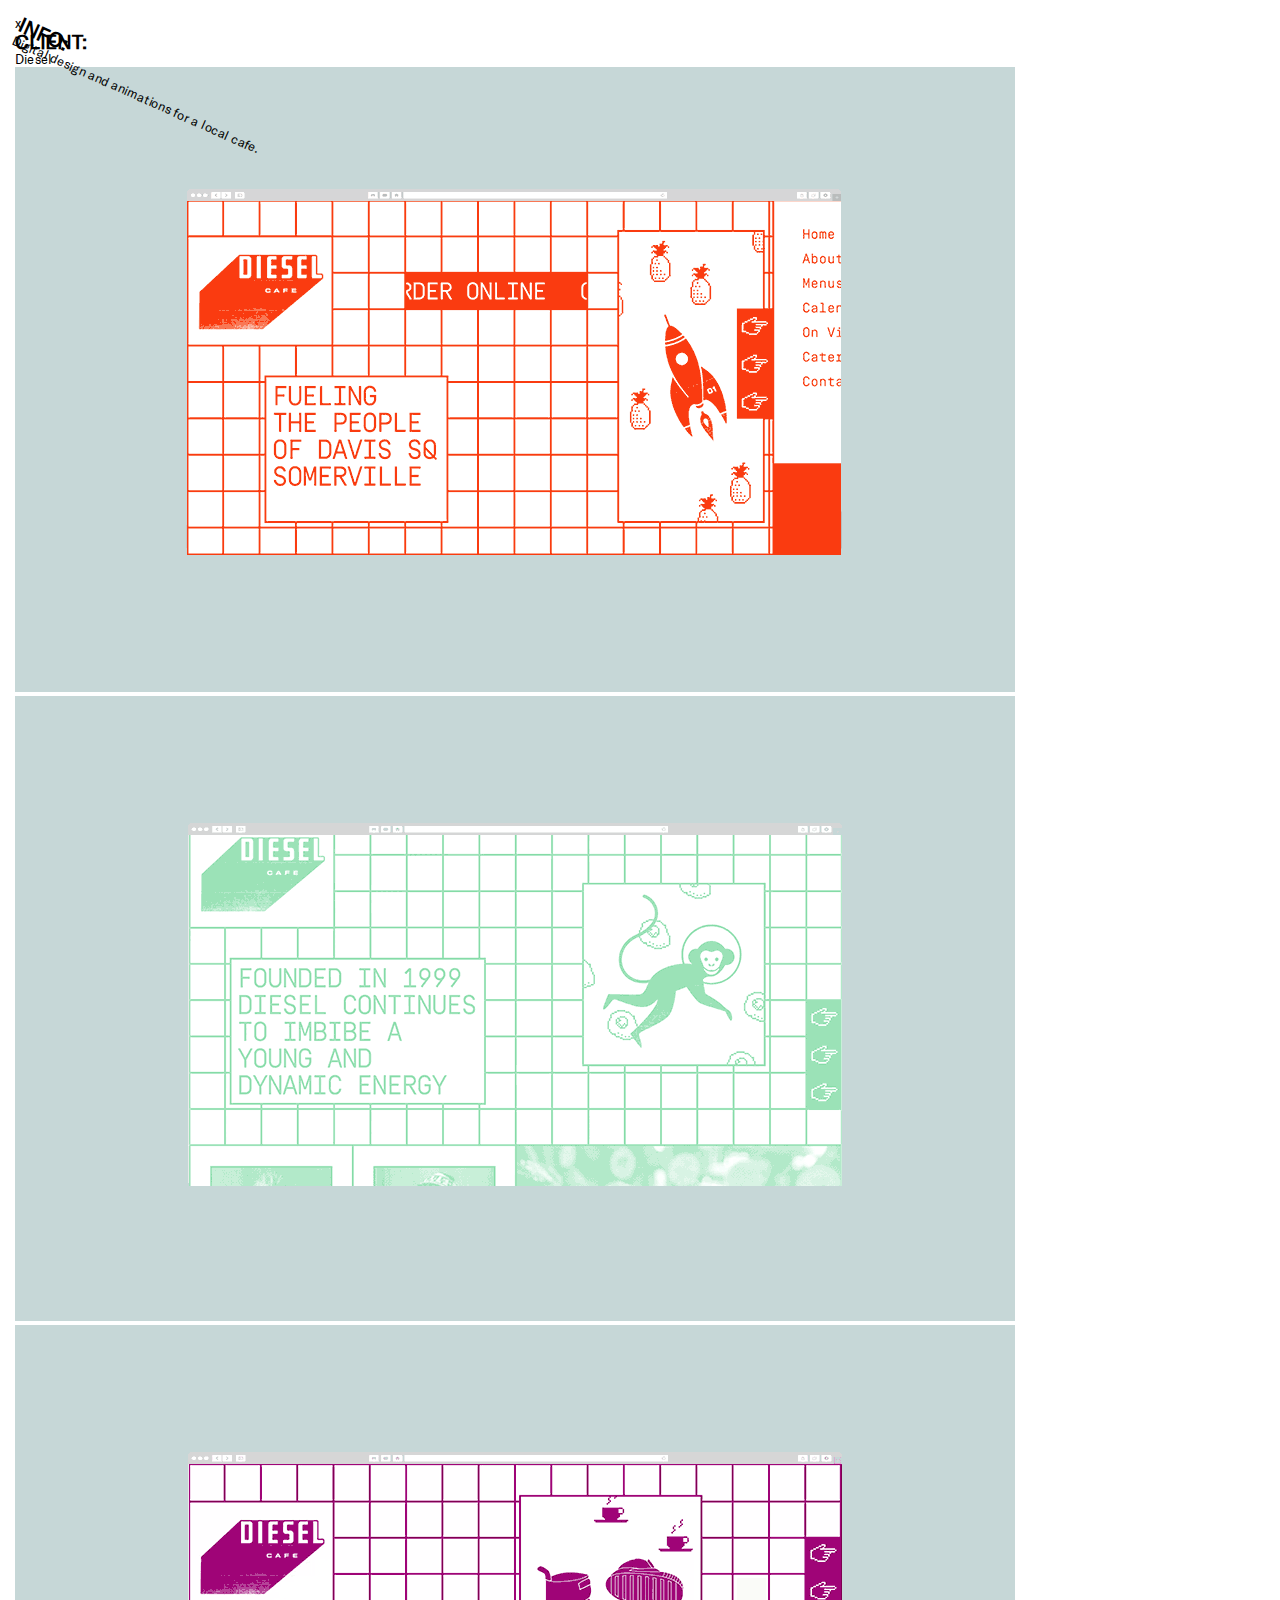
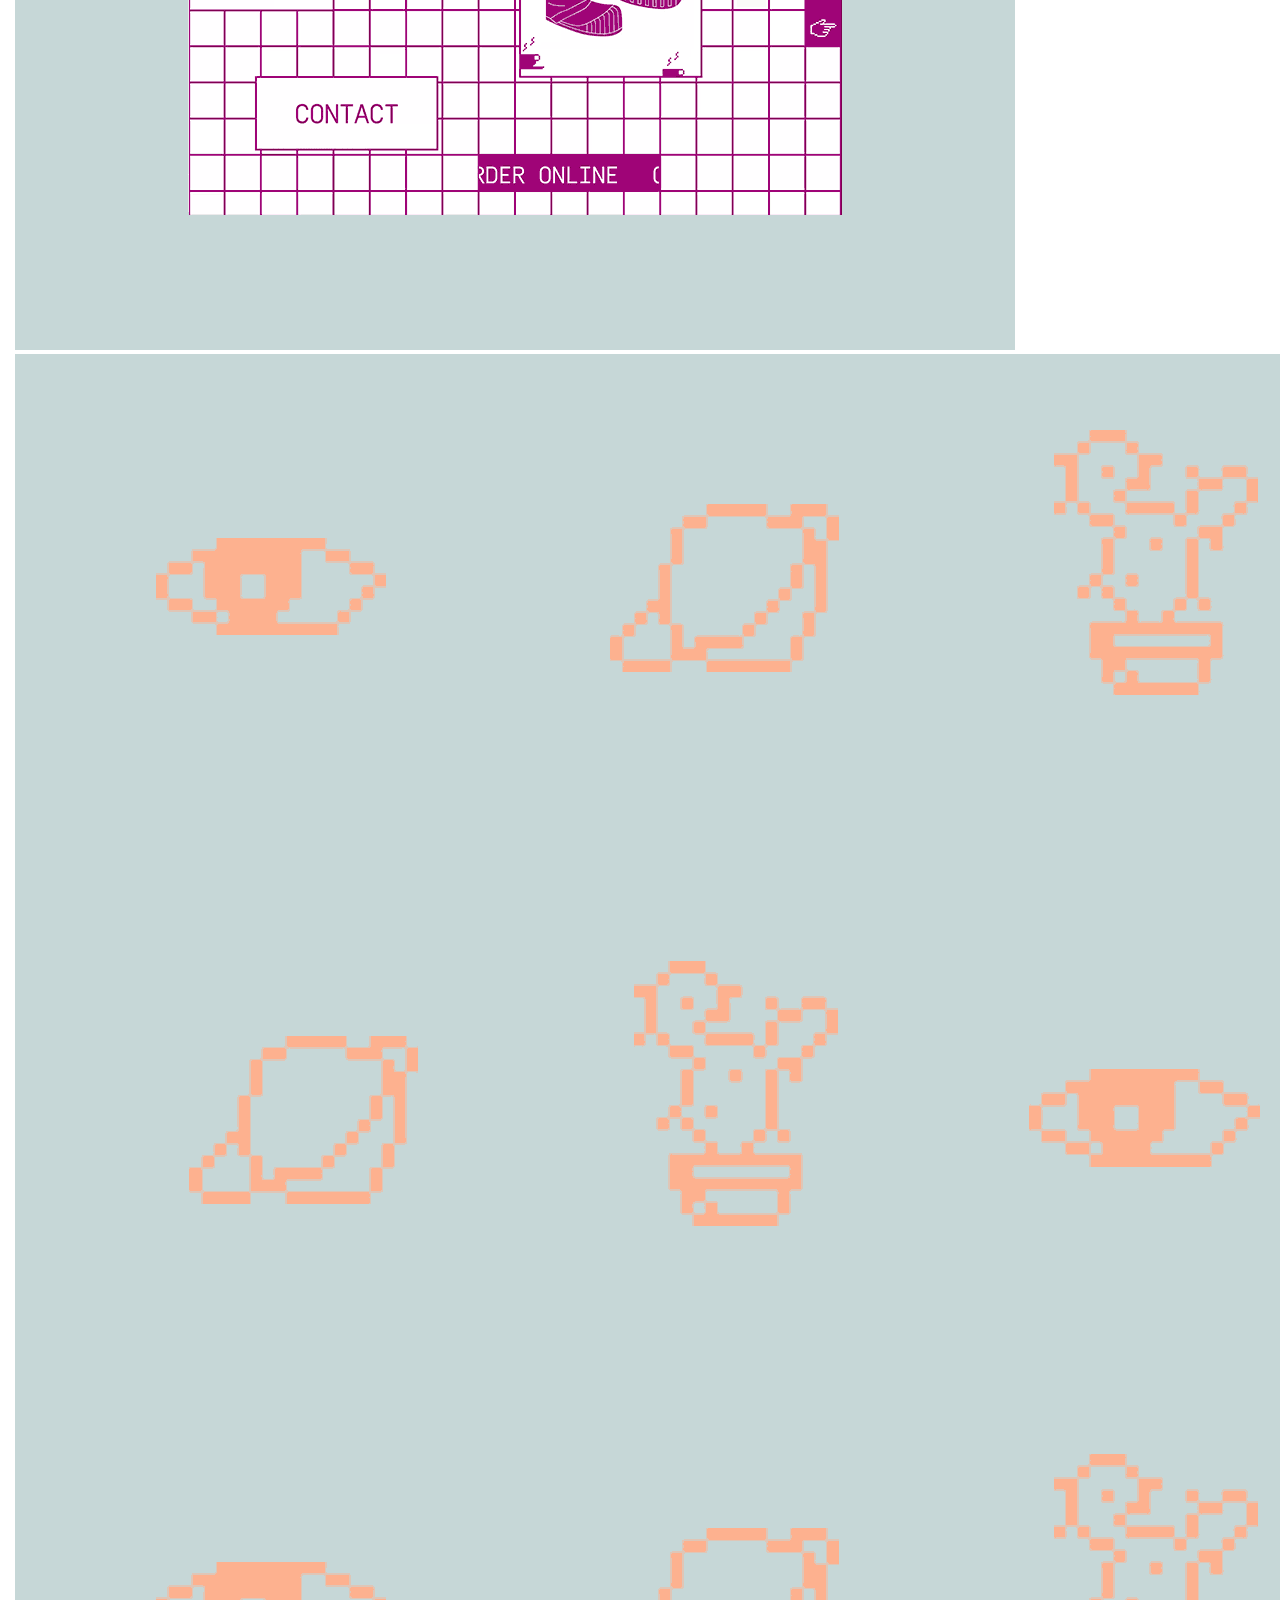
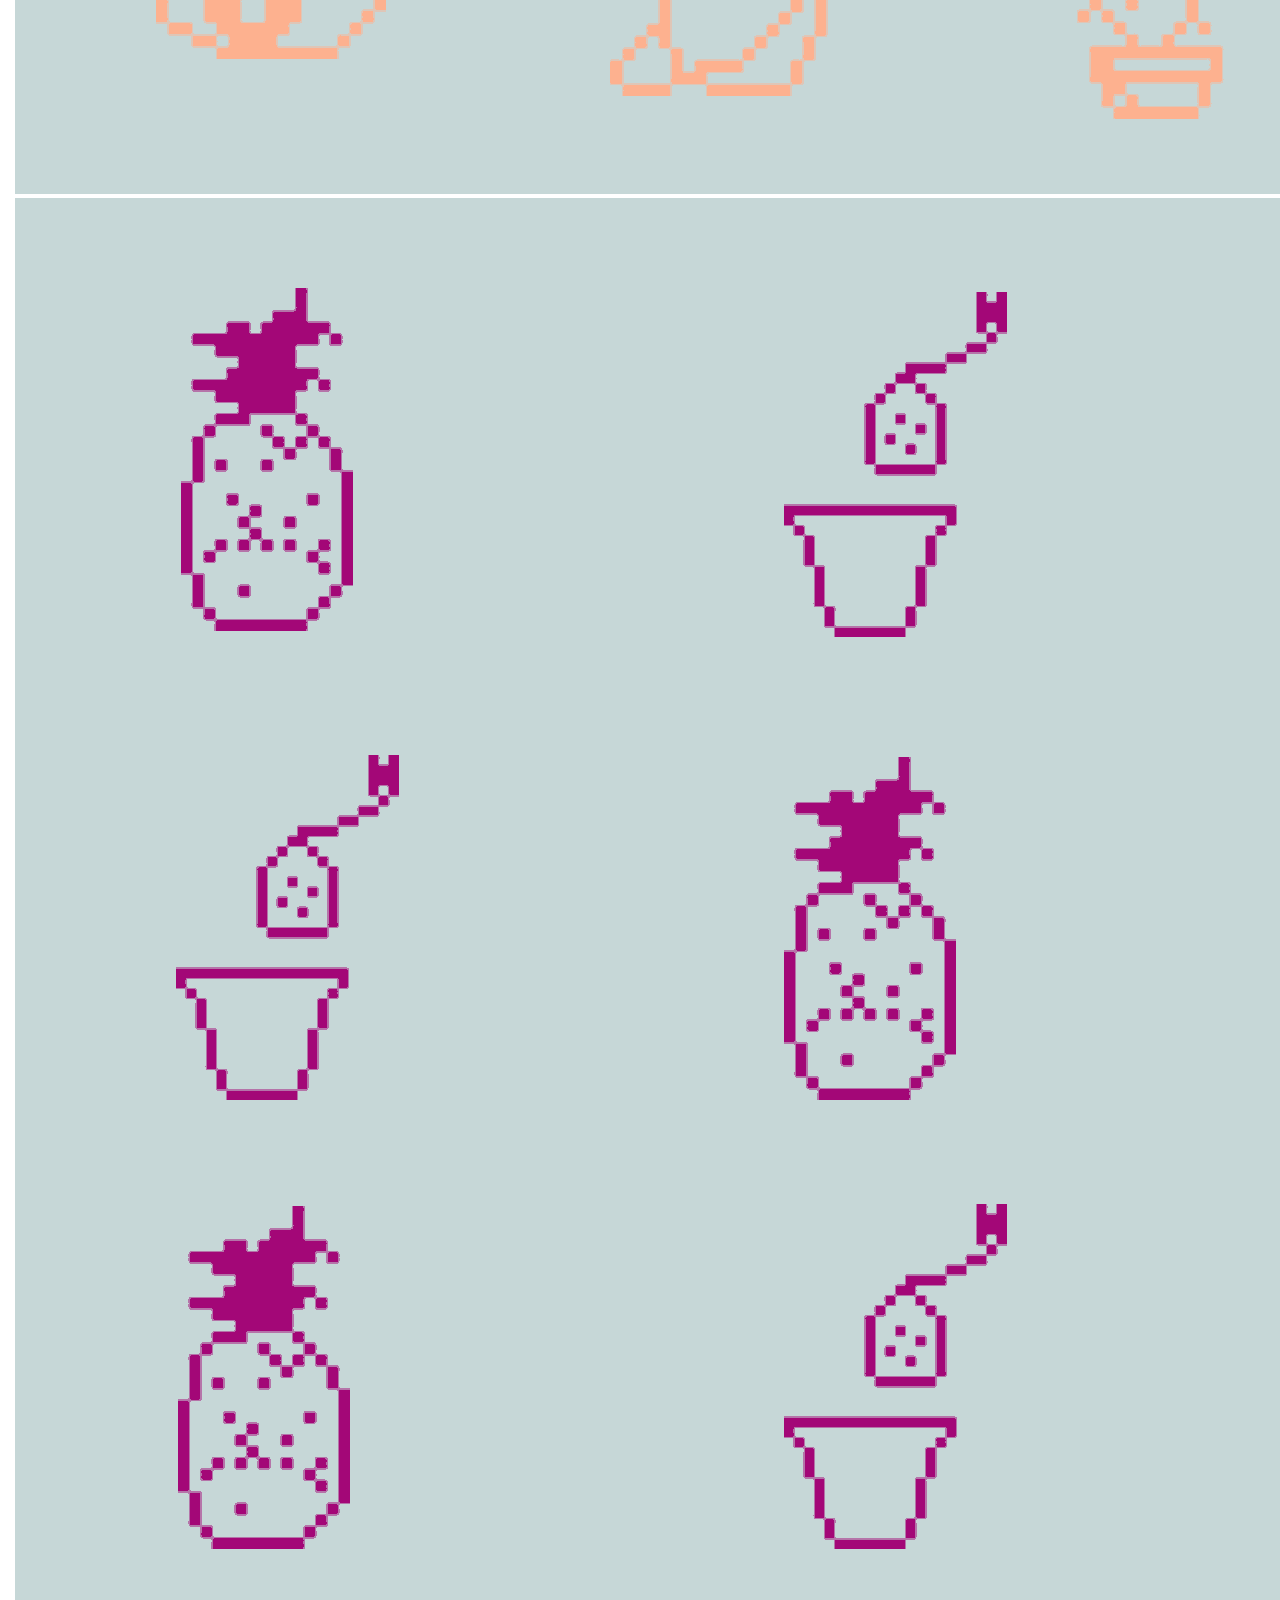
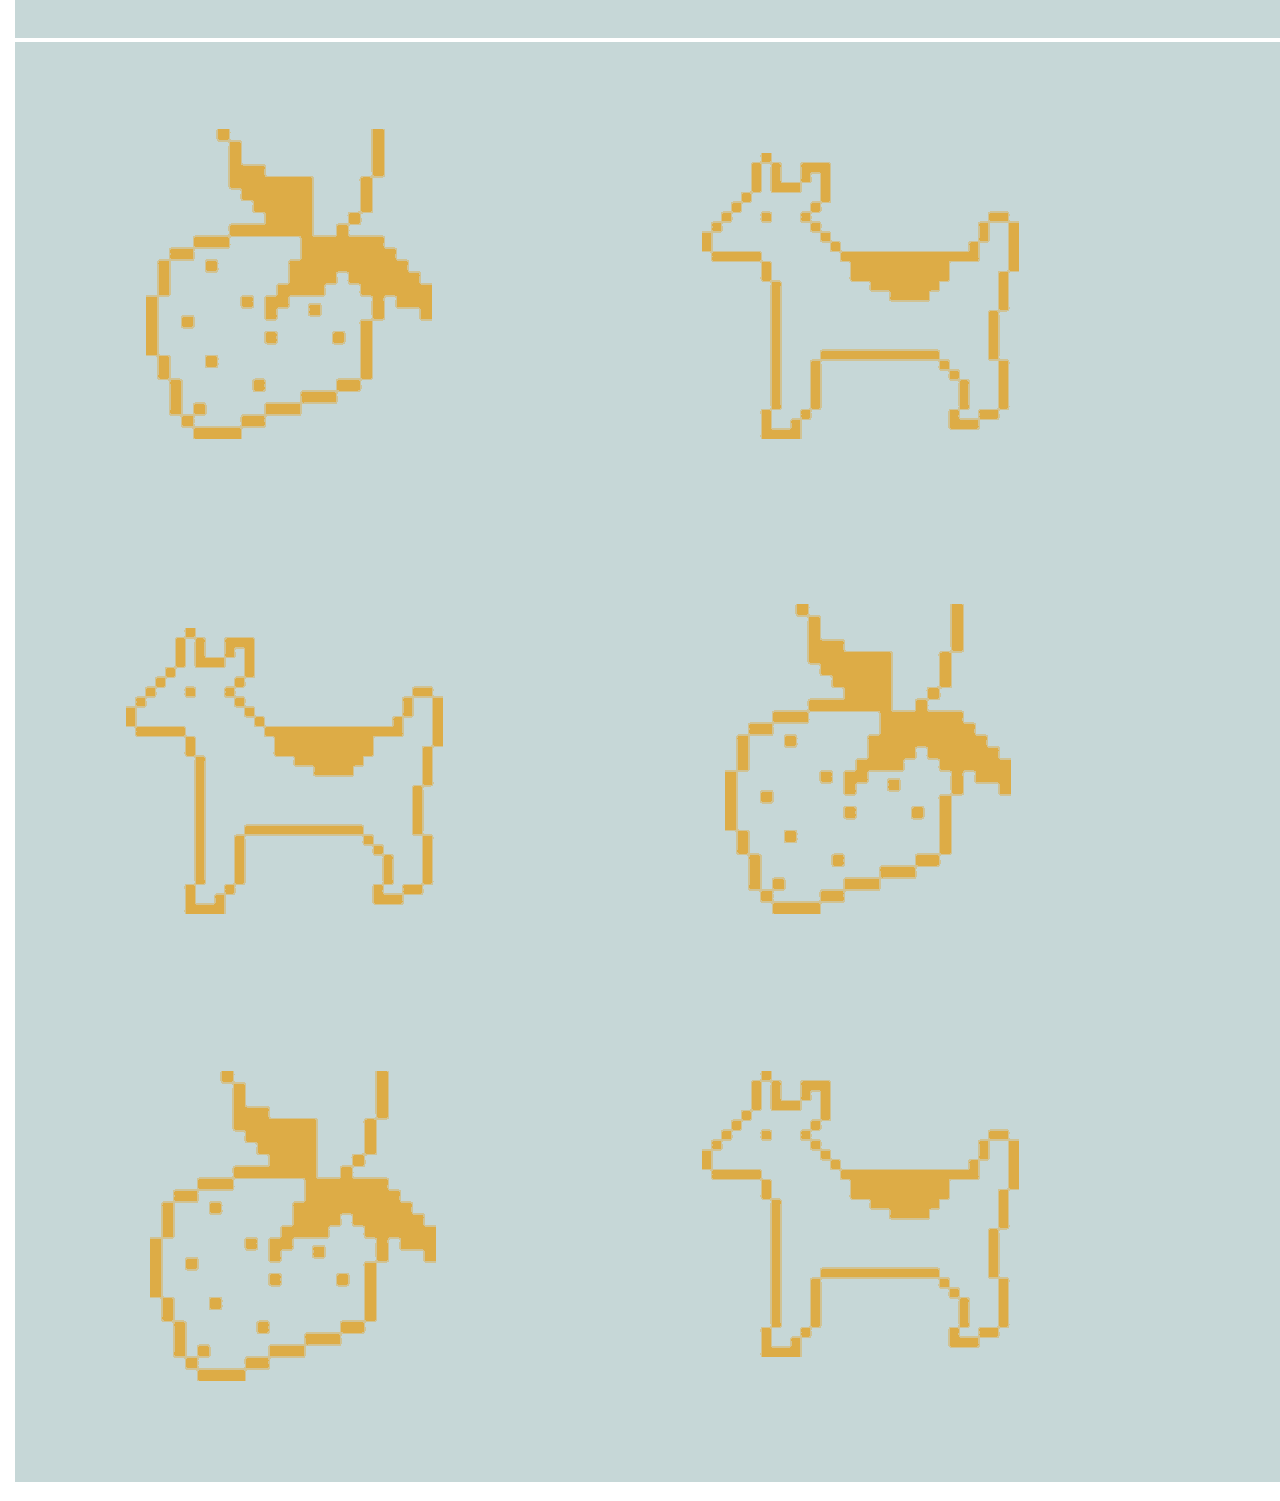
<file: diesel.html>
<!DOCTYPE html>
<html lang="en">
	<head>
    	<meta charset="utf-8">
    	<meta name="description" content="Your description goes here">
    	<meta name="keywords" content="one, two, three">

		<title>Chiara Pucci</title>

		<!-- external CSS link -->
		<link rel="stylesheet" href="css/style.css">

	</head>
	<body>
		<header>
		</header>

		<div class="go-back">
			<div class="go-back-text">
			<a href="index.html"><h3>x</h3></a>
		</div>
		</div>

		<div class="project-text">
			<div class="client">
				<h4>Client:</h4><h3>Diesel</h3>
			</div>
			<div class="info">
				<h4>Info:</h4><h3>Digital design and animations for a local cafe.</h3>
			</div>
		</div>

		<container class="project-gallery">
		<img class="project-gi" src="images/Diesel_Home.gif"></div>
		<img class="project-gi" src="images/Diesel_About.gif"></div>
    <img class="project-gi" src="images/Diesel_Contact.gif"></div>
		<img class="project-gi" src="images/Diesel_AnimCom.gif"></div>
		<img class="project-gi" src="images/Diesel_Tea.gif"></div>
		<img class="project-gi" src="images/Diesel_Dogs.gif"></div>

	</container>

	</div>

  <script src="https://ajax.googleapis.com/ajax/libs/jquery/1.10.1/jquery.min.js"></script>
  <script src="js/main.js"></script>
	<script src="js/parallax.min.js"></script>
  <script language="JavaScript1.2"></script>
	<!-- include Cycle2 -->
	<script src="js/jquery.cycle2.min.js"></script>

</body>
</html>
</file>
<file: css/style.css>
/*
Project Name: Blank Template
Client: Your Client
Author: Your Name
Developer @GA in NYC
*/


/******************************************
/* SETUP
/*******************************************/
* {
     -moz-box-sizing: border-box; /* Firexfox */
     -webkit-box-sizing: border-box; /* Safari/Chrome/iOS/Android */
     box-sizing: border-box; /* IE */
}


/******************************************
/* BASE STYLES
/*******************************************/
.clearfix:after {
     content: ".";
     display: block;
     clear: both;
     visibility: hidden;
     line-height: 0;
     height: 0;
}
.clear {
	clear: both;
}
.alignright {
	float: right;
	padding: 0 0 10px 10px; /* note the padding around a right floated image */
}
.alignleft {
	float: left;
	padding: 0 10px 10px 0; /* note the padding around a left floated image */
}
.left {
  float: left;
}
.right {
  float: right;
}

/******************************************
/* TYPOGRAPHY
/*******************************************/
@font-face {
  font-family: "GT America M";
  src: url("gt-america-standard-medium.ttf");
}
@font-face {
  font-family: "GT America R";
  src: url("gt-america-standard-regular.ttf");
}
h1 {
  font-family: "GT America R";
  font-weight: 800;
  line-height: 14px;
  font-size: 18px;
  letter-spacing: 40px;
  margin: 0px;
  text-transform: uppercase;
}
h2 {
  font-family: "GT America R";
  font-weight: 400;
  font-size: 32px;
  line-height: 36px;
  margin: 0px;
  letter-spacing: -.2px;
  text-transform: none;
}
h3{
  font-family: "GT America R";
  font-weight: 400;
  font-size: 12.75px;
  letter-spacing: 0.2px;
  margin: 0px;
  text-transform: none;
}
h4 {
  font-family: "GT America R";
  font-weight: 600;
  font-size: 20px;
  line-height: 20px;
  letter-spacing: -.2px;
  margin: 0px;
  text-transform: uppercase;
}
h5 {
  font-family: "GT America R";
  font-weight: 600;
  font-size: 14px;
  line-height: 20px;
  letter-spacing: -.2px;
  margin: 0px;
  text-transform: uppercase;
}
h6 {
  font-family: "GT America R";
  font-weight: 400;
  font-size: 18px;
  line-height: 30px;
  margin: 0px;
}
p {
  font-family: "GT America R";
  font-weight: 400;
  font-size: 12.5px;
  line-height: 19px;
  letter-spacing: -.25px;
  margin: 0px;
}
/******************************************
/* ADDITIONAL STYLES
/*******************************************/
body {
  margin: 15px;
  /*background: linear-gradient(rgba(255,0,0,0), rgba(255,0,0,1));*/
}
a {
  color: black;
}
a:link{
  text-decoration: none;
  color: black;
}
a:hover{
color: transparent;
-webkit-text-stroke-color: black;
-webkit-text-stroke-width: 1.25px;
}
img {
  margin-bottom: 0px;
}
dt {
  color: transparent;
}
dt::first-letter {
  color: white;
  -webkit-text-stroke-color: #000FFF;
  -webkit-text-stroke-width: 1.75px;
}
/******************************************
/* HEADER
/*******************************************/
header {
  width: 100%;
  float: left;
  position: fixed;
  padding-right: 0%;
  z-index: 200;
  margin-bottom: 22px;
  margin-top: 25px;
}
.info {
  position: absolute;
  transform: rotate(24deg);
  margin-left: -10px;
}
.middle {
  margin-left: 20%;
}
.last {
  margin-left: 30%;
}
.pachanga {
  margin-left: 50%;
}

/******************************************
/* PROJECTS
/*******************************************/
#bloc #diesel #ico #noat #mit{
  padding-bottom: 45px;
}
.intro-image {
  height: 500px;
  width: 100%;
  border: 1px solid black;
  margin-bottom: 40px;
  display: none;
}
.breakdown {
  margin-left: -35px;
  display: none;
}
.projects {
  float: left;
  width: 70%;
  padding-right: 2%;
  margin-top: 5px;
}
.cycle-slideshow {
  width: 100%;
  margin-bottom: 40px;
}
.cycle-slideshow img {
  width: 100%;
  height: auto;
  margin-bottom: 8px;
}
img.cycle-next {
  cursor: not-allowed;
}
/* CAROUSEL */
figcaption {
  padding-left: 0px;
  padding-right: 10%;
  padding-top: 10px;
}
.cycle-prev {
  left: 0;
  background: url(http://malsup.github.com/images/left.png) 50% 50% no-repeat;
}
.cycle-next {
  right: 0;
  background: url(http://malsup.github.com/images/right.png) 50% 50% no-repeat;
}
.cycle-prev, .cycle-next {
  position: absolute;
  top: 0;
  width: 30%;
  opacity: 0;
  filter: alpha(opacity=0);
  z-index: 800;
  height: 100%;
  cursor: url('https://ibb.co/cc26XS' 2 2, default);
}
.cycle-caption {
  text-align: right;
  margin-top: 6px;
  float: right;
  clear: both;
  font-family: "Presicav";
  font-size: 11px;
}
/******************************************
/* ASIDE
/*******************************************/
aside {
  width: 30%;
  float: right;
  padding-left: 1%;
}
.bio {
  margin-bottom: 45px;
  padding-right: 2%;
}
.name {
  margin-top: -5px;
}
.news {
  margin-bottom: 40px;
}
.placeholder {
  height: 300px;
  width: 100%;
  border: 1px solid black;
  margin-top: 10px;
  display: none;
}

@media only screen and (max-width: 900px){
/******************************************
/* PROJECTS
/*******************************************/
h2 {
  font-family: "GT America R";
  font-weight: 400;
  font-size: 28px;
  line-height: 32px;
  margin: 0px;
  letter-spacing: -.3px;
  text-transform: none;
}
/******************************************
/* PROJECTS
/*******************************************/
#bloc #diesel #ico #noat #mit{
  padding-bottom: 8px;
}
  .projects {
    float: left;
    width: 100%;
  }
  .cycle-slideshow {
    width: 100%;
  }
  .cycle-slideshow img {
    width: 100%; height: auto;
  }
  figcaption {
    padding-left: 0px;
    padding-right: 10%;
    padding-top: 5px;
  }
/******************************************
/* ASIDE
/*******************************************/
aside {
  width: 100%;
  margin-top: 10px;
  margin-left: 2%;
}
.news {
  display: none;
}
</file>
